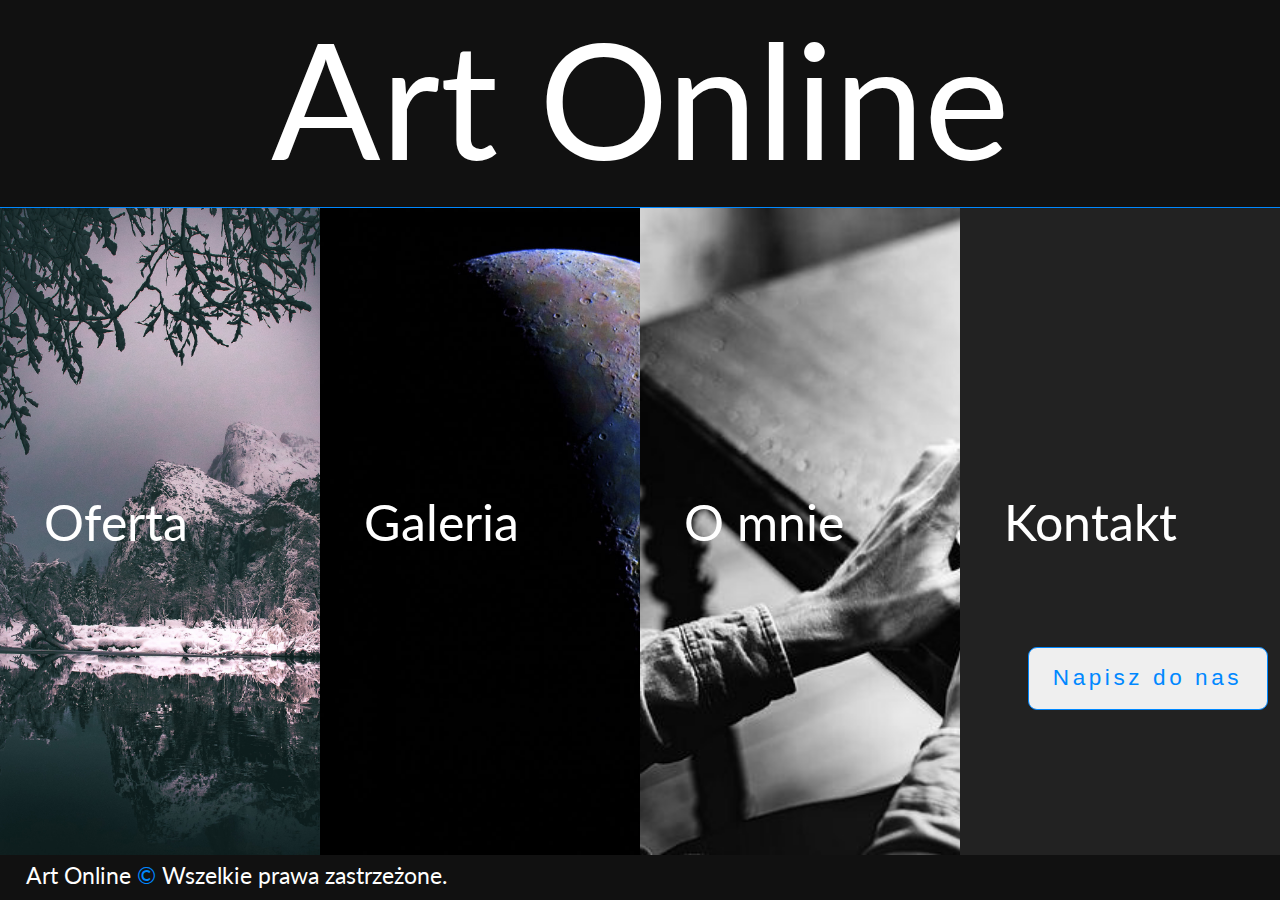
<file: index.htm>
<!DOCTYPE HTML>
<html lang="pl">
<head>
<meta charset="utf-8"/>
<title>Art Online Tworzenie stron internetowych - Strona główna</title>
<meta http-equiv="X-UA-Compatible" content="IE=edge,chrome=1"/>
<link rel="stylesheet" href="style.css" type="text/css"/>
<link rel="stylesheet" media="screen and (max-width: 1000px)" href="RWD_style.css" type="text/css"/>
<link href="https://fonts.googleapis.com/css2?family=Lato&display=swap" rel="stylesheet">
</head>

<body>
<div id="container">
<div id="header"><a href="#">Art Online</a></div>
<a href="Oferta.html"><div id="square_1"><p>Oferta</p><div id="square1"><div class="window"><h4>Oferta</h4><p>Zobacz co oferuję</p></div></div></div></a>
<a href="galeria.html"><div id="square_2"><p>Galeria</p><div id="square2"><div class="window"><h4>Galeria</h4><p>Sprawdź co <br>robię</p></div></div></div></a>
<a href="omnie.html"><div id="square_3"><p>O mnie</p><div id="square3"><div class="window"><h4>O mnie</h4><p>Krótko o mnie</p></div></div></div></a>
<div id="square_4"><p>Kontakt</p><a href="kontakt.html"><button>Napisz do nas</button></a><div id="square4"><p>Skontaktuj się<br> z nami</p></div></div>
	<div style="clear:both;"></div>
<div id="footer">Art Online <span style="color:#0088FF">&copy;</span> Wszelkie prawa zastrzeżone.</div>
</div>
</body>
</html>
</file>
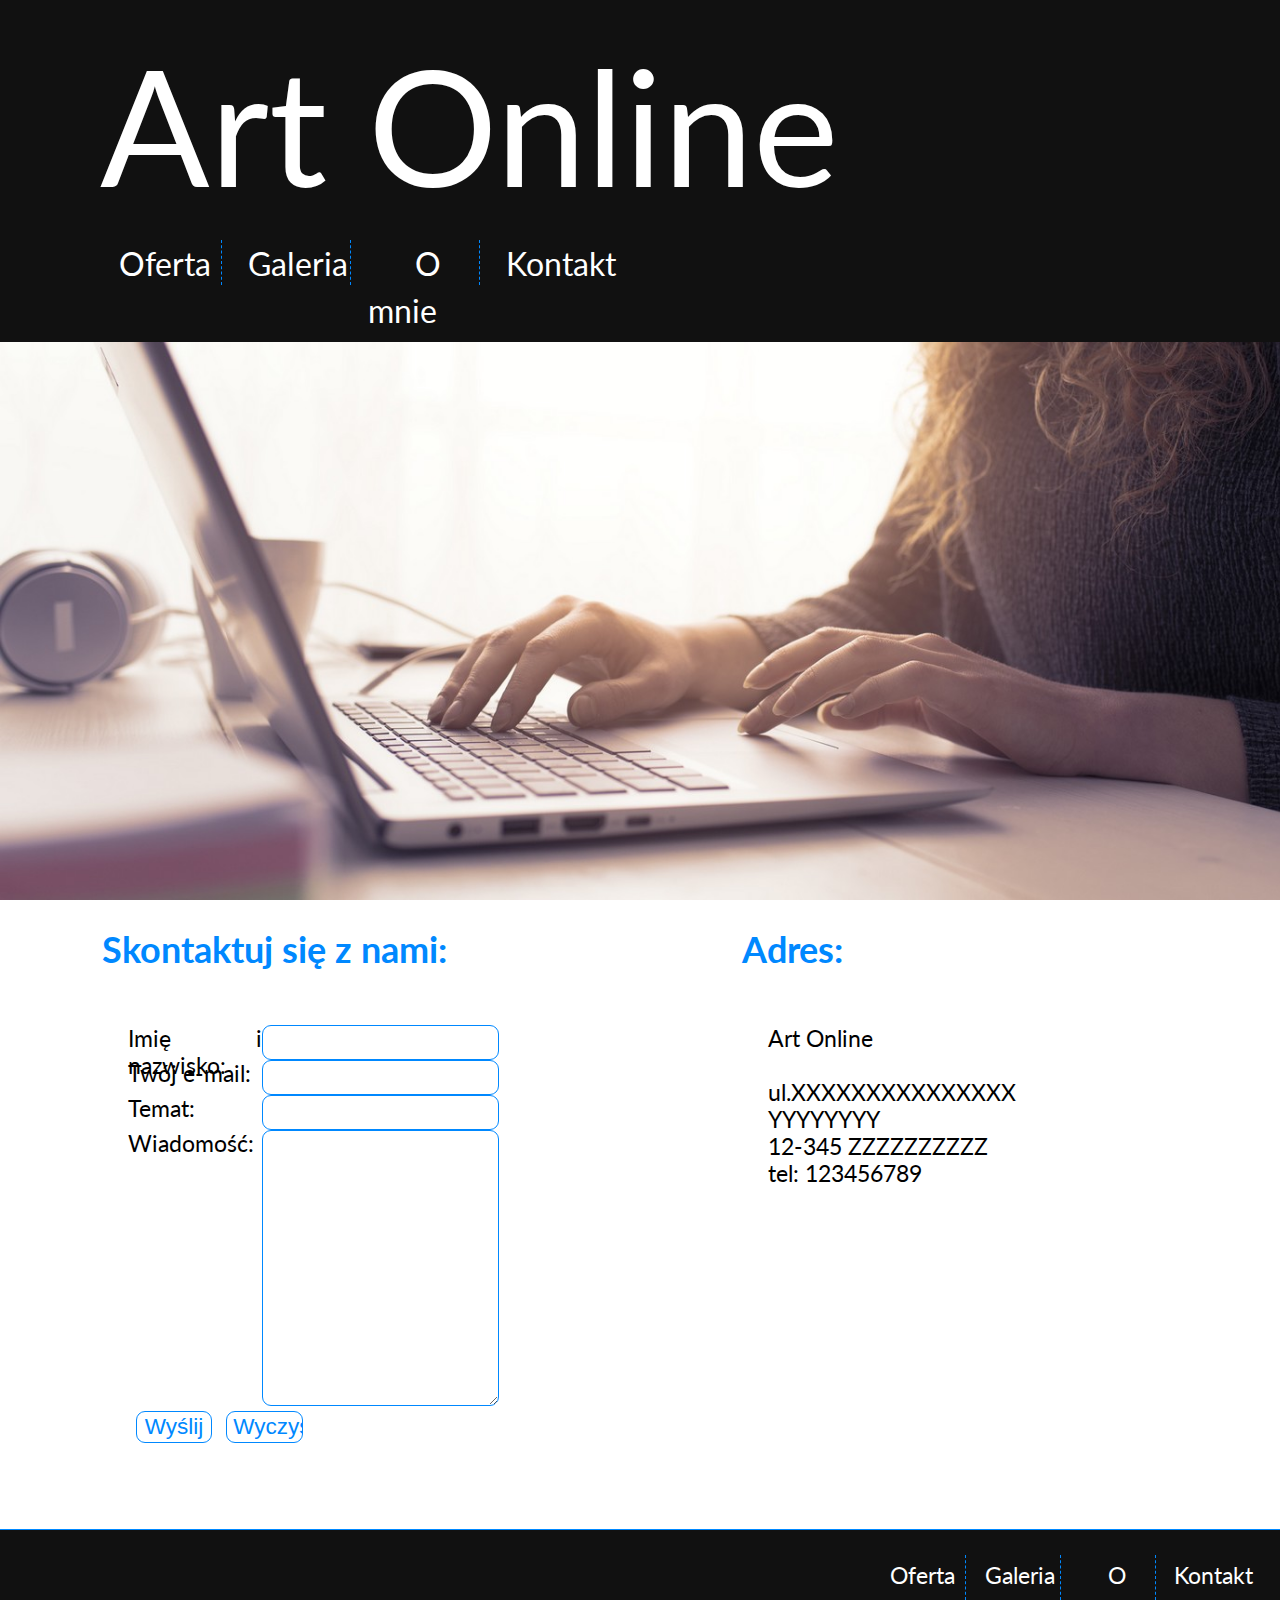
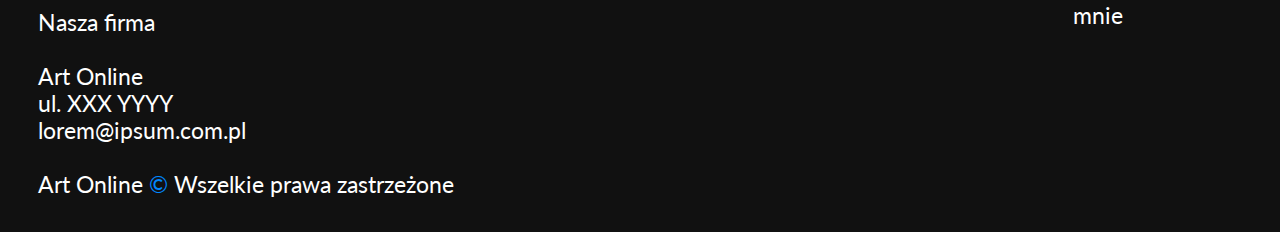
<file: kontakt.html>
<!DOCTYPE HTML>
<html lang="pl">
<head>
<meta charset="utf-8"/>
<title>Art Online - Kontakt</title>
<meta http-equiv="X-UA-Compatible" content="IE=edge,chrome=1"/>
<link rel="stylesheet" href="strona.css" type="text/css"/>
<link rel="stylesheet" href="formularz.css" type="text/css"/>
<link href="https://fonts.googleapis.com/css2?family=Lato&display=swap" rel="stylesheet">
</head>
<body>

<div id="container">
<nav>
	<div id="logo"><a href="index.htm">Art Online</a></div>
	<ol>
		<li><a href="#">Kontakt</a></li>
		<li><a href="omnie.html">O mnie</a></li>
		<li><a href="galeria.html">Galeria</a></li>
		<li><a href="Oferta.html">Oferta</a></li>
	</ol>		
</nav>
<div class="photo"></div>
<h2>Skontaktuj się z nami:</h2><h2>Adres:</h2>
<div class="text">
	<form action="chemik223@gmail.com" method="GET" enctype="application/x-www-form-urlcoded">
		<div style="float:left; width:35%;height:3vh;">Imię i nazwisko:</div><input type="text" name="Imie" name="nazwisko"><br>
		<div style="float:left;width:35%;height:3vh;">Twój e-mail:</div><input type="text" name="e-mail"><br>
		<div style="float:left;width:35%;height:3vh;">Temat:</div><input type="text" name="temat"><br>
		<div style="float:left;width:35%;height:3vh;">Wiadomość:</div>
		<textarea name="Komentarz" cols="40" rows="10"></textarea><br>
		<input type="submit" value="Wyślij">
		<input type="reset" value="Wyczyść"></form>
</div>
<div class="text">Art Online <br><br>ul.XXXXXXXXXXXXXXX<br>YYYYYYYY<br>12-345 ZZZZZZZZZZ<br>tel: 123456789</div>
<div style="clear:both;"></div>
<div id="footer">
<nav>
	<ol>
		<li><a href="kontakt.html">Kontakt</a></li>
		<li><a href="omnie.html">O mnie</a></li>
		<li><a href="galeria.html">Galeria</a></li>
		<li><a href="Oferta.html">Oferta</a></li>
	</ol>		
</nav>
Nasza firma<br><br>

Art Online<br>
ul. XXX YYYY<br>
lorem@ipsum.com.pl<br><br>

<a href="index.html">Art Online</a> <span style="color:#0088FF">&copy;</span> Wszelkie prawa zastrzeżone</div>
</div>
</body>
</html>
</file>
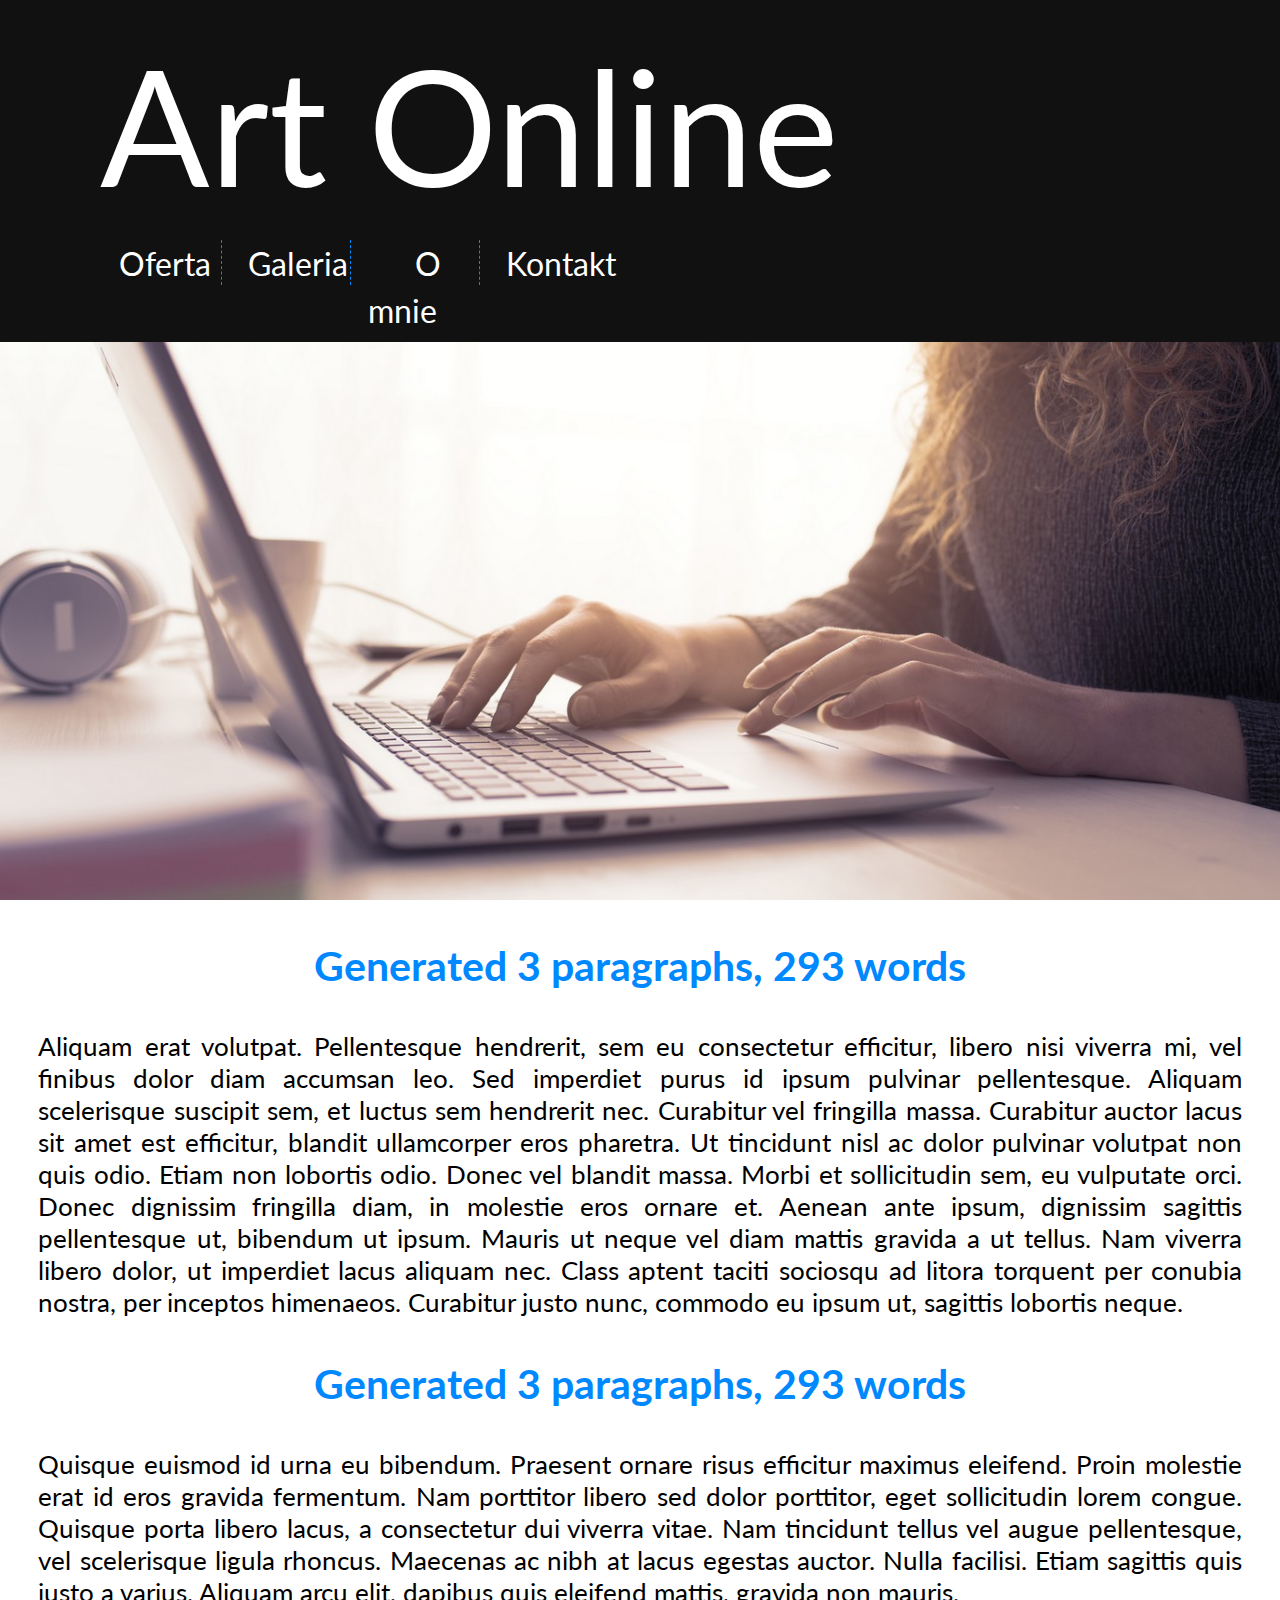
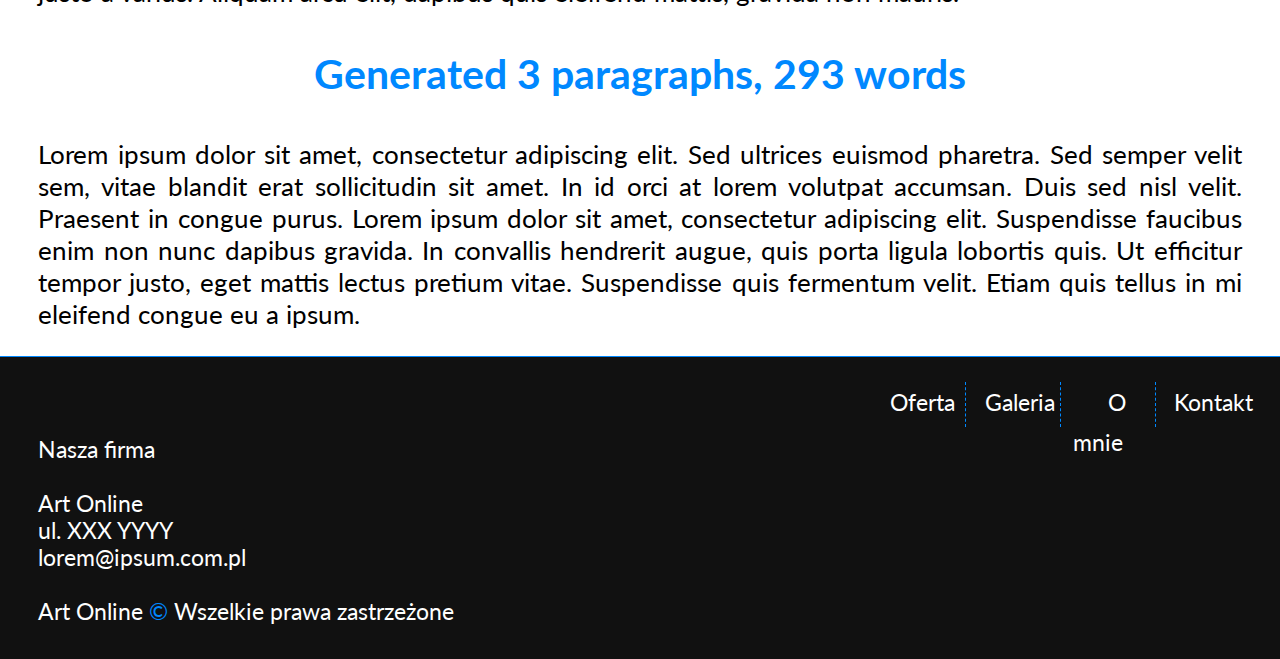
<file: Oferta.html>
<!DOCTYPE HTML>
<html lang="pl">
<head>
<meta charset="utf-8"/>
<title>Art Online - Oferta</title>
<meta http-equiv="X-UA-Compatible" content="IE=edge,chrome=1"/>
<link rel="stylesheet" href="strona.css" type="text/css"/>
<link href="https://fonts.googleapis.com/css2?family=Lato&display=swap" rel="stylesheet">
</head>
<body>

<div id="container">
<nav>
	<div id="logo"><a href="index.htm">Art Online</a></div>
	<ol>
		<li><a href="kontakt.html">Kontakt</a></li>
		<li><a href="omnie.html">O mnie</a></li>
		<li><a href="galeria.html">Galeria</a></li>
		<li><a href="#">Oferta</a></li>
	</ol>		
</nav>
<div class="photo"></div>
	<section>
	<h3>Generated 3 paragraphs, 293 words</h3>
		<p>Aliquam erat volutpat. Pellentesque hendrerit, sem eu consectetur efficitur, libero nisi viverra mi, vel finibus dolor diam accumsan leo. Sed imperdiet purus id ipsum pulvinar pellentesque. Aliquam scelerisque suscipit sem, et luctus sem hendrerit nec. Curabitur vel fringilla massa. Curabitur auctor lacus sit amet est efficitur, blandit ullamcorper eros pharetra. Ut tincidunt nisl ac dolor pulvinar volutpat non quis odio. Etiam non lobortis odio. Donec vel blandit massa. Morbi et sollicitudin sem, eu vulputate orci. Donec dignissim fringilla diam, in molestie eros ornare et. Aenean ante ipsum, dignissim sagittis pellentesque ut, bibendum ut ipsum. Mauris ut neque vel diam mattis gravida a ut tellus. Nam viverra libero dolor, ut imperdiet lacus aliquam nec. Class aptent taciti sociosqu ad litora torquent per conubia nostra, per inceptos himenaeos. Curabitur justo nunc, commodo eu ipsum ut, sagittis lobortis neque.</p>

	</section>
	<section>
	<h3>Generated 3 paragraphs, 293 words</h3>
		<p>Quisque euismod id urna eu bibendum. Praesent ornare risus efficitur maximus eleifend. Proin molestie erat id eros gravida fermentum. Nam porttitor libero sed dolor porttitor, eget sollicitudin lorem congue. Quisque porta libero lacus, a consectetur dui viverra vitae. Nam tincidunt tellus vel augue pellentesque, vel scelerisque ligula rhoncus. Maecenas ac nibh at lacus egestas auctor. Nulla facilisi. Etiam sagittis quis justo a varius. Aliquam arcu elit, dapibus quis eleifend mattis, gravida non mauris.</p>

	</section>
		<section>
	<h3>Generated 3 paragraphs, 293 words</h3>
		<p>Lorem ipsum dolor sit amet, consectetur adipiscing elit. Sed ultrices euismod pharetra. Sed semper velit sem, vitae blandit erat sollicitudin sit amet. In id orci at lorem volutpat accumsan. Duis sed nisl velit. Praesent in congue purus. Lorem ipsum dolor sit amet, consectetur adipiscing elit. Suspendisse faucibus enim non nunc dapibus gravida. In convallis hendrerit augue, quis porta ligula lobortis quis. Ut efficitur tempor justo, eget mattis lectus pretium vitae. Suspendisse quis fermentum velit. Etiam quis tellus in mi eleifend congue eu a ipsum.</p>

	</section>
<div id="footer">
<nav>
	<ol>
		<li><a href="kontakt.html">Kontakt</a></li>
		<li><a href="omnie.html">O mnie</a></li>
		<li><a href="galeria.html">Galeria</a></li>
		<li><a href="Oferta.html">Oferta</a></li>
	</ol>		
</nav>
Nasza firma<br><br>

Art Online<br>
ul. XXX YYYY<br>
lorem@ipsum.com.pl<br><br>

<a href="index.html">Art Online</a> <span style="color:#0088FF">&copy;</span> Wszelkie prawa zastrzeżone</div>
</div>
</body>
</html>
</file>
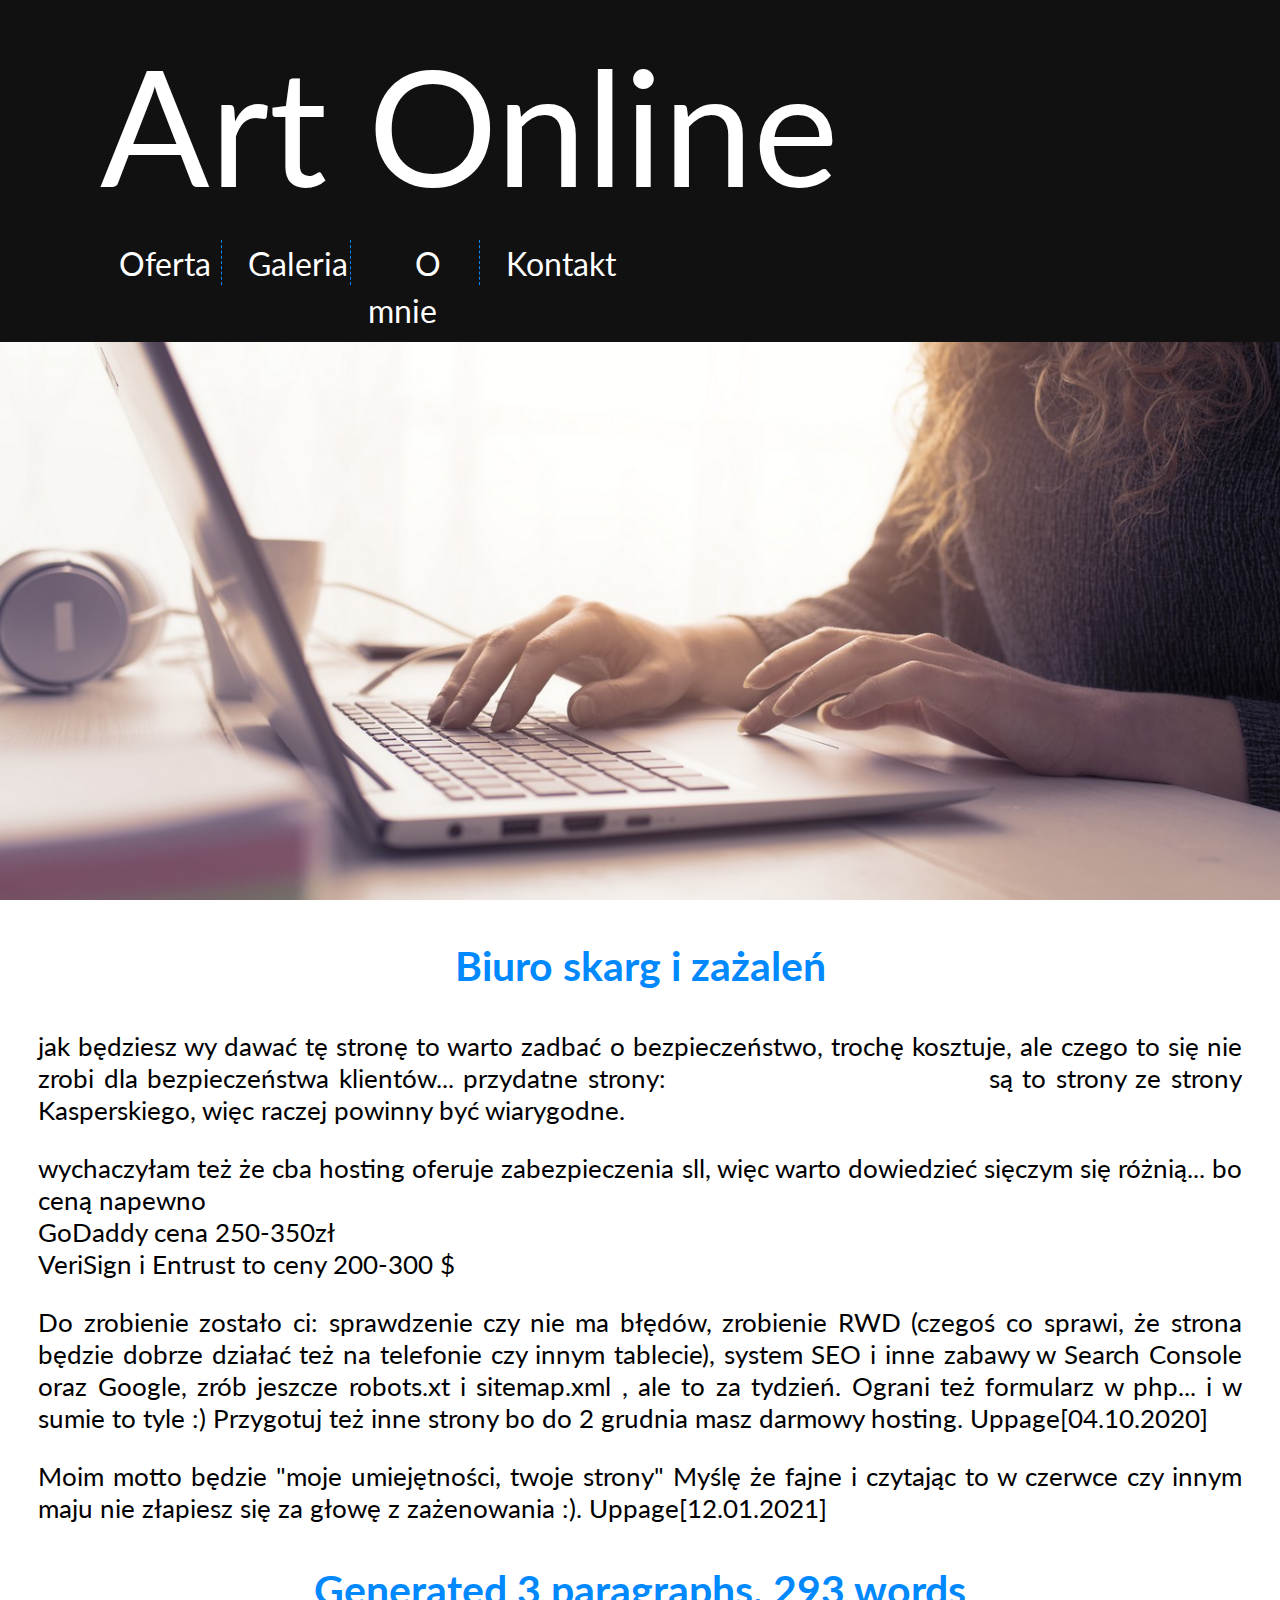
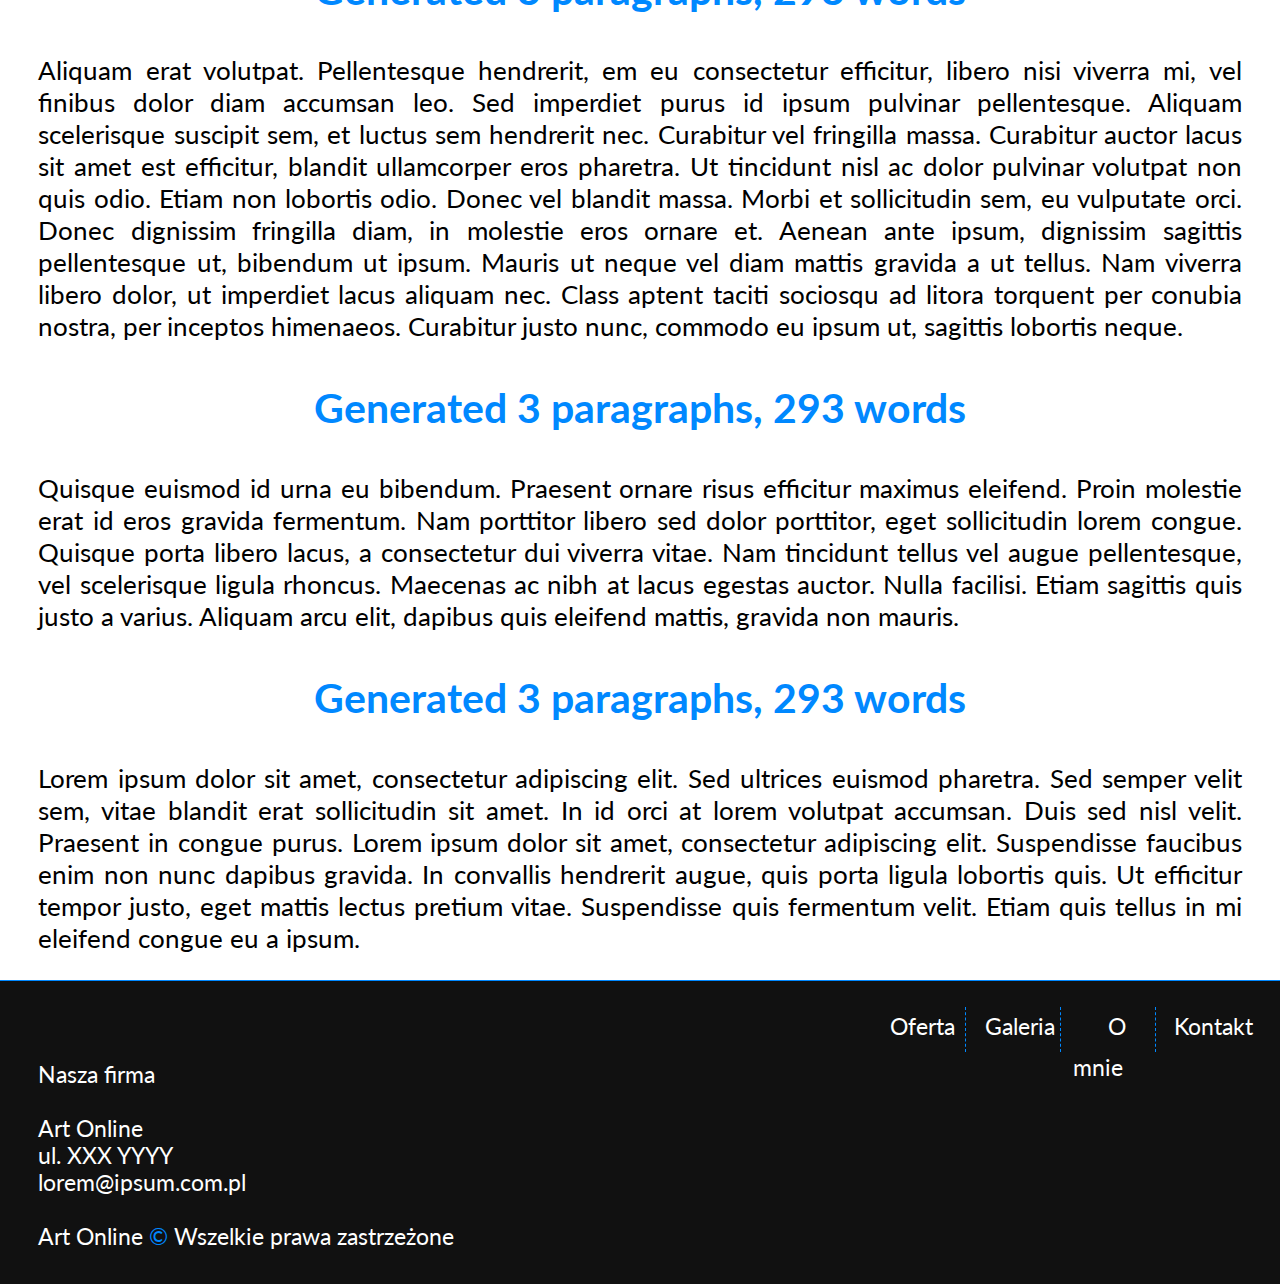
<file: omnie.html>
<!DOCTYPE HTML>
<html lang="pl">
<head>
<meta charset="utf-8"/>
<title>Art Online - O mnie</title>
<meta name="description" content="////////////////////////////" />
  <meta name="keywords" content="////////////////////////////" />
<meta http-equiv="X-UA-Compatible" content="IE=edge,chrome=1"/>
<link rel="stylesheet" href="strona.css" type="text/css"/>
<link href="https://fonts.googleapis.com/css2?family=Lato&display=swap" rel="stylesheet">
</head>
<body>

<div id="container">
<nav>
	<div id="logo"><a href="index.htm">Art Online</a></div>
	<ol>
		<li><a href="kontakt.html">Kontakt</a></li>
		<li><a href="#">O mnie</a></li>
		<li><a href="galeria.html">Galeria</a></li>
		<li><a href="Oferta.html">Oferta</a></li>
	</ol>		
</nav>
<div class="photo"></div>
<section>
	<h3>Biuro skarg i zażaleń</h3>
		<p>jak będziesz wy dawać tę stronę to warto zadbać o bezpieczeństwo, trochę kosztuje, ale czego to się nie zrobi dla bezpieczeństwa klientów... przydatne strony: <a href="https://pl.godaddy.com/web-security/ev-ssl-certificate">GoDaddy<a/> <a href="">VeriSign</a> <a href="https://www.entrust.com/digital-security/certificate-solutions/products/digital-certificates/tls-ssl-certificates/standard-ssl">Entrust</a> są to strony ze strony Kasperskiego, więc raczej powinny być wiarygodne.</p>
		<p>wychaczyłam też że cba hosting oferuje zabezpieczenia sll, więc warto dowiedzieć sięczym się różnią... bo ceną napewno<br>GoDaddy cena 250-350zł<br>VeriSign i Entrust to ceny 200-300 $</p>
		<p>Do zrobienie zostało ci: sprawdzenie czy nie ma błędów, zrobienie RWD (czegoś co sprawi, że strona będzie dobrze działać też na telefonie czy innym tablecie), system SEO i inne zabawy w Search Console oraz Google, zrób jeszcze robots.xt i sitemap.xml , ale to za tydzień. Ograni też formularz w php... i w sumie to tyle :) Przygotuj też inne strony bo do 2 grudnia masz darmowy hosting. Uppage[04.10.2020]</p>
		<p>Moim motto będzie "moje umiejętności, twoje strony" Myślę że fajne i czytając to w czerwce czy innym maju nie złapiesz się za głowę z zażenowania :). Uppage[12.01.2021]</p>
	</section>
	<section>
	<h3>Generated 3 paragraphs, 293 words</h3>
		<p>Aliquam erat volutpat. Pellentesque hendrerit, em eu consectetur efficitur, libero nisi viverra mi, vel finibus dolor diam accumsan leo. Sed imperdiet purus id ipsum pulvinar pellentesque. Aliquam scelerisque suscipit sem, et luctus sem hendrerit nec. Curabitur vel fringilla massa. Curabitur auctor lacus sit amet est efficitur, blandit ullamcorper eros pharetra. Ut tincidunt nisl ac dolor pulvinar volutpat non quis odio. Etiam non lobortis odio. Donec vel blandit massa. Morbi et sollicitudin sem, eu vulputate orci. Donec dignissim fringilla diam, in molestie eros ornare et. Aenean ante ipsum, dignissim sagittis pellentesque ut, bibendum ut ipsum. Mauris ut neque vel diam mattis gravida a ut tellus. Nam viverra libero dolor, ut imperdiet lacus aliquam nec. Class aptent taciti sociosqu ad litora torquent per conubia nostra, per inceptos himenaeos. Curabitur justo nunc, commodo eu ipsum ut, sagittis lobortis neque.</p>

	</section>
	<section>
	<h3>Generated 3 paragraphs, 293 words</h3>
		<p>Quisque euismod id urna eu bibendum. Praesent ornare risus efficitur maximus eleifend. Proin molestie erat id eros gravida fermentum. Nam porttitor libero sed dolor porttitor, eget sollicitudin lorem congue. Quisque porta libero lacus, a consectetur dui viverra vitae. Nam tincidunt tellus vel augue pellentesque, vel scelerisque ligula rhoncus. Maecenas ac nibh at lacus egestas auctor. Nulla facilisi. Etiam sagittis quis justo a varius. Aliquam arcu elit, dapibus quis eleifend mattis, gravida non mauris.</p>

	</section>
	<section>
	<h3>Generated 3 paragraphs, 293 words</h3>
		<p>Lorem ipsum dolor sit amet, consectetur adipiscing elit. Sed ultrices euismod pharetra. Sed semper velit sem, vitae blandit erat sollicitudin sit amet. In id orci at lorem volutpat accumsan. Duis sed nisl velit. Praesent in congue purus. Lorem ipsum dolor sit amet, consectetur adipiscing elit. Suspendisse faucibus enim non nunc dapibus gravida. In convallis hendrerit augue, quis porta ligula lobortis quis. Ut efficitur tempor justo, eget mattis lectus pretium vitae. Suspendisse quis fermentum velit. Etiam quis tellus in mi eleifend congue eu a ipsum.</p>

	</section>
<div id="footer">
<nav>
	<ol>
		<li><a href="kontakt.html">Kontakt</a></li>
		<li><a href="omnie.html">O mnie</a></li>
		<li><a href="galeria.html">Galeria</a></li>
		<li><a href="Oferta.html">Oferta</a></li>
	</ol>		
</nav>
Nasza firma<br><br>

Art Online<br>
ul. XXX YYYY<br>
lorem@ipsum.com.pl<br><br>

<a href="index.html">Art Online</a> <span style="color:#0088FF">&copy;</span> Wszelkie prawa zastrzeżone</div>

</body>
</html>
</file>
<file: style.css>
body
{
	font-family: 'Lato', sans-serif;
	margin: 0!important;
	background-color: #000;
	color:white;
}
#header
{
	text-align: center;
	float:left;
	font-size:18vh;
	height:23vh;
	width:100%;
	background-color:#111111;
	border-bottom: solid 0.1vh #0088FF;
	
}

a>#square_1
{
	background:url("photo1.jpg");
	background-repeat: no-repeat;
	background-size: cover;	
}

#square_1
{
	z-index:1;
	position:relative;
	font-size:5.5vh;
	height:71.9vh;
	width:25%;
	float:left;
}
#square_1>p
{
	padding-top:26vh;
	padding-left:13.7%;
	font-size:5.5vh;
	color: #ffffff;
}
#square_1>#square1
{
	display: none;
}
#square_1:hover>#square1
{
	background:url("photo1.jpg");
	background-repeat: no-repeat; 
	background-size: cover;	
	position:absolute;
	margin:0;
	float:left;
	width:100%;
	height:71.9vh;
	z-index:1;
	display:block;
	top:0;
	left:0;
}
#square_1:hover>h4
{	z-index:2;
	padding-top:12vh;
	padding-left:13.7%;
	font-size:4.3vh;
	color: #0088FF;
	background-color:black;
}
#square_1:hover>#square1>.window
{
	z-index:2;
	position:absolute;
	background: rgba(0,136,255,0.3);
	width:100%;
	height:71.9vh;
	top:0;
	left:0;
}
#square_1:hover>#square1>.window>p
{
	color: #ffffff;
	text-align:center;
	marign:0 !important;
	padding-top:4.2vh;
	padding-right:20%;
	font-size:5.5vh;
}
h4
{
	font-weight: 500;
	z-index:2;
	padding-top:10.5vh;
	padding-left:13.7%;
	font-size:4.3vh;
	color: #0088FF;
}
a>#square_2
{
	background: url("photo3.jpg");
	background-repeat: no-repeat; 
	background-size: cover;	
}

#square_2
{
	
	z-index:1;
	position:relative;
	font-size:5.5vh;
	height:71.9vh;
	width:25%;
	float:left;
}
#square_2>p
{
	padding-top:26vh;
	padding-left:13.7%;
	font-size:5.5vh;
	color: #ffffff;
}
#square_2>#square2
{
	display: none;
}
#square_2:hover>#square2
{
	background: url("photo3.jpg");
	background-repeat: no-repeat; 
	background-size: cover;	
	position:absolute;
	margin:0;
	float:left;
	width:100%;
	height:71.9vh;
	z-index:1;
	display:block;
	top:0;
	left:0;
}
#square_2:hover>#square2>.window
{
	z-index:2;
	position:absolute;
	background: rgba(0,136,255,0.3);
	width:100%;
	height:71.9vh;
	top:0;
	left:0;
}
#square_2:hover>#square2>.window>p
{
	color: #ffffff;
	marign:0 !important;
	padding-right:13%;
	padding-top: 4.3vh;
	text-align:center;
	
	font-size:5.5vh;
}

a>#square_3
{
	background: url("photo2.jpg");
	background-repeat: no-repeat; 
	background-size: cover;	
}

#square_3
{
	z-index:1;
	position:relative;
	font-size:5.5vh;
	height:71.9vh;
	width:25%;
	float:left;
}
#square_3>p
{
	padding-top:26vh;
	padding-left:13.7%;
	font-size:5.5vh;
	color: #ffffff;
}
#square_3>#square3
{
	display: none;
}
#square_3:hover>#square3
{
	background: url("photo2.jpg");
	background-repeat: no-repeat; 
	background-size: cover;	
	position:absolute;
	margin:0;
	float:left;
	width:100%;
	height:71.9vh;
	z-index:1;
	display:block;
	top:0;
	left:0;
}
#square_3:hover>#square3>.window
{
	z-index:2;
	position:absolute;
	background: rgba(0,136,255,0.3);
	width:100%;
	height:71.9vh;
	top:0;
	left:0;
}
#square_3:hover>#square3>.window>p
{
	color: #ffffff;
	text-align:center;
	padding-top: 4.3vh;
	padding-left:0%;
	font-size:5.5vh;
}
#square_4
{
	background-color:#222222;
	color: #ffffff;
	position:relative;
	font-size:5.5vh;
	height:71.9vh;
	width:25%;
	float:left;
}
#square_4>p
{
	padding-top:26vh;
	padding-left:13.7%;
	font-size:5.5vh;
	color: #ffffff;
}
#square_4>#square4
{
	display: none;
}
#square_4:hover>p
{
	padding-top:12vh;
	padding-left:13.7%;
	font-size:4.3vh;
	color: #0088FF;
}
#square_4:hover>#square4
{
	color: #ffffff;
	position:absolute;
	margin:0;
	float:left;
	width:100%;
	height:71.9vh;
	z-index:1;
	display:block;
	top:0;
}
#square_4:hover>#square4>p
{
	text-align:center;
	color: #ffffff;
	padding-top:26vh;
	padding-left:3.7%;
	font-size:5.5vh;
}
a>button
{
	top:19.5em;
	left:3em;
	position:absolute;
	z-index:3;
	letter-spacing: 0.4vh;
	width:75%;
	height:7vh;
	font-size:2.5vh;
	padding: 1vh 0;
	color:#0088FF;
	border-radius:1vh;
	border: solid #0088FF 0.1vh;
}
a>button:hover
{
	cursor:pointer;
	color:#ffffff ;
	background-color:#0088FF;
}
#footer
{
	background-color:#111111;
	padding:0.8vh 2%;
	height:3.4vh;
	width:96%;
	font-size: 2.5vh;
}


a:visited
{
	color:white;
	text-decoration: none;
}
a:hover
{
	color:white;
	text-decoration: none;
}
a:link
{	color:white;
	text-decoration: none;
}
</file>
<file: RWD_style.css>
@media screen and (max-width<max-height) 
{
#header
{
	text-align: center;
	float:left;
	font-size:5px;
	height:23vh;
	width:100%;
	background-color:#111111;
	border-bottom: solid 0.1vh #0088FF;
	
}

a>#square_1
{
	background:url("photo1.jpg");
	background-repeat: no-repeat;
	background-size: cover;	
}

#square_1
{
	z-index:1;
	position:relative;
	font-size:5.5vh;
	height:100px;
	float:left;
}
#square_1>p
{
	padding-top:26vh;
	padding-left:13.7%;
	font-size:5.5vh;
	color: #ffffff;
}
#square_1>#square1
{
	display: none;
}
#square_1:hover>#square1
{
	background:url("photo1.jpg");
	background-repeat: no-repeat; 
	background-size: cover;	
	position:absolute;
	margin:0;
	float:left;
	width:100%;
	height:71.9vh;
	z-index:1;
	display:block;
	top:0;
	left:0;
}
#square_1:hover>h4
{	z-index:2;
	padding-top:12vh;
	padding-left:13.7%;
	font-size:4.3vh;
	color: #0088FF;
	background-color:black;
}
#square_1:hover>#square1>.window
{
	z-index:2;
	position:absolute;
	background: rgba(0,136,255,0.3);
	width:100%;
	height:71.9vh;
	top:0;
	left:0;
}
#square_1:hover>#square1>.window>p
{
	color: #ffffff;
	text-align:center;
	marign:0 !important;
	padding-top:4.2vh;
	padding-right:20%;
	font-size:5.5vh;
}
h4
{
	font-weight: 500;
	z-index:2;
	padding-top:10.5vh;
	padding-left:13.7%;
	font-size:4.3vh;
	color: #0088FF;
}
a>#square_2
{
	background: url("photo3.jpg");
	background-repeat: no-repeat; 
	background-size: cover;	
}

#square_2
{
	
	z-index:1;
	position:relative;
	font-size:5.5vh;
	height:71.9vh;
	width:25%;
	float:left;
}
#square_2>p
{
	padding-top:26vh;
	padding-left:13.7%;
	font-size:5.5vh;
	color: #ffffff;
}
#square_2>#square2
{
	display: none;
}
#square_2:hover>#square2
{
	background: url("photo3.jpg");
	background-repeat: no-repeat; 
	background-size: cover;	
	position:absolute;
	margin:0;
	float:left;
	width:100%;
	height:71.9vh;
	z-index:1;
	display:block;
	top:0;
	left:0;
}
#square_2:hover>#square2>.window
{
	z-index:2;
	position:absolute;
	background: rgba(0,136,255,0.3);
	width:100%;
	height:71.9vh;
	top:0;
	left:0;
}
#square_2:hover>#square2>.window>p
{
	color: #ffffff;
	marign:0 !important;
	padding-right:13%;
	padding-top: 4.3vh;
	text-align:center;
	
	font-size:5.5vh;
}

a>#square_3
{
	background: url("photo2.jpg");
	background-repeat: no-repeat; 
	background-size: cover;	
}

#square_3
{
	z-index:1;
	position:relative;
	font-size:5.5vh;
	height:71.9vh;
	width:25%;
	float:left;
}
#square_3>p
{
	padding-top:26vh;
	padding-left:13.7%;
	font-size:5.5vh;
	color: #ffffff;
}
#square_3>#square3
{
	display: none;
}
#square_3:hover>#square3
{
	background: url("photo2.jpg");
	background-repeat: no-repeat; 
	background-size: cover;	
	position:absolute;
	margin:0;
	float:left;
	width:100%;
	height:71.9vh;
	z-index:1;
	display:block;
	top:0;
	left:0;
}
#square_3:hover>#square3>.window
{
	z-index:2;
	position:absolute;
	background: rgba(0,136,255,0.3);
	width:100%;
	height:71.9vh;
	top:0;
	left:0;
}
#square_3:hover>#square3>.window>p
{
	color: #ffffff;
	text-align:center;
	padding-top: 4.3vh;
	padding-left:0%;
	font-size:5.5vh;
}
#square_4
{
	background-color:#222222;
	color: #ffffff;
	position:relative;
	font-size:5.5vh;
	height:71.9vh;
	width:25%;
	float:left;
}
#square_4>p
{
	padding-top:26vh;
	padding-left:13.7%;
	font-size:5.5vh;
	color: #ffffff;
}
#square_4>#square4
{
	display: none;
}
#square_4:hover>p
{
	padding-top:12vh;
	padding-left:13.7%;
	font-size:4.3vh;
	color: #0088FF;
}
#square_4:hover>#square4
{
	color: #ffffff;
	position:absolute;
	margin:0;
	float:left;
	width:100%;
	height:71.9vh;
	z-index:1;
	display:block;
	top:0;
}
#square_4:hover>#square4>p
{
	text-align:center;
	color: #ffffff;
	padding-top:26vh;
	padding-left:3.7%;
	font-size:5.5vh;
}
a>button
{
	top:19.5em;
	left:3em;
	position:absolute;
	z-index:3;
	letter-spacing: 0.4vh;
	width:75%;
	height:7vh;
	font-size:2.5vh;
	padding: 1vh 0;
	color:#0088FF;
	border-radius:1vh;
	border: solid #0088FF 0.1vh;
}

#footer
{
	background-color:#111111;
	padding:0.8vh 2%;
	height:3.4vh;
	width:96%;
	font-size: 2.5vh;
}















}
</file>
<file: strona.css>
body
{
	font-family: 'Lato', sans-serif;
	font-size: 20px;
	margin: 0!important;
	background-color: #000;
	color:#000;
}
#container
{
background-color:#fff;
}
#logo
{
	padding-top:3vh;
	font-size:18vh;
	margin-left:3%;
}
#logo a
{
	font-family: 'Lato', sans-serif;
	padding:1vh 5%;
}

nav
{
	background-color: #111111;
	height:38vh;
	color:white;
	width:100%;
}
nav>ol
{
	padding:2vh 0!important;
	margin: 0!important;
	margin-bottom:5vh;
	width:50%;
	list-style-type: none;
	float:left;
}
nav>ol>li
{
	font-size:3.5vh;
	float:right;
	text-align: center;
	line-height: 150%;
	border-right: dashed #0088FF 0.1vh;
	width:20%;
	height:5vh;
}
nav>ol>li>a
{
	padding:1.5vh 20%;
	text-align: center;
}
nav>ol>li>a:hover
{
	color:#0088FF;
}
nav>ol>li:first-child
{	
	margin-right:5%;
	border-right: none;
}
.photo
{
	background: url("logo.jpg");
	background-repeat: no-repeat; 
	background-size: cover;	
	height:62vh;
	width:100%;
}
section
{
	font-size: 2.9vh;
	margin:0 3%;
}
p
{	
	text-align:justify;
}
h3
{
	color:#0088FF;
	text-align:center;
	font-size:4.5vh;
}

#footer
{
	border-top: 0.1vh solid #0088FF;	
	background-color:#111111;
	padding:0.8vh;
	padding-left:3%;
	font-size: 2.5vh;
	height:32vh;
	color:white;
}
#footer>nav
{
	margin-top:3vh;
	height:8vh;
	color:white;
	width:100%;
	margin:0;
}
#footer>nav>ol
{
	margin-bottom:5vh;
	width:38%;
	list-style-type: none;
	float:right;
}
#footer>nav>ol>li
{
	font-size: 2.5vh;
	float:right;
	text-align: center;
	line-height: 180%;
	border-right: dashed #0088FF 0.1vh;
	width:20%;
	height:5vh;
}
#footer>nav>ol>li>a
{
	padding:1.5vh 20%;
	text-align: center;
}
#footer>nav>ol>li>a:hover
{
	color:#0088FF;
}
#footer>nav>ol>li:first-child
{	
	margin-right:5%;
	border-right: none;
}
a:visited
{
	color:white;
	text-decoration: none;
}
a:hover
{
	color:white;
	text-decoration: none;
}
a:link
{	color:white;
	text-decoration: none;
}
a:visited
{
	color:white;
	text-decoration: none;
}
a:hover
{
	color:white;
	text-decoration: none;
}
a:link
{	color:white;
	text-decoration: none;
}
</file>
<file: formularz.css>
.text
{
	float:left;
	margin: 0 !important;
	text-align:justify;
	font-size:2.5vh;
	padding: 3vh 10%;
	width:30%;
	height:53vh;
}
h2
{
	color:#0088FF;
	font-size:4vh;
	float:left;
	width:34%;
	padding:3vh 8%;
	margin: 0;
}
input[type="text"],textarea
{
	font-size:3vh;
	width:60%;
	border: solid #0088FF 0.1vh;
	border-radius:1vh;
}
textarea
{
	height:30vh;
	max-height:38vh;
	max-width:94%;
}
input[type="submit"],
input[type="reset"]
{
	margin-left:2%;
	font-size:2.5vh;
	background-color:white;
	color:#0088FF;
	border: solid #0088FF 0.1vh;
	border-radius:1vh;
	height:3.5vh;
	width:20%;
}
input[type="submit"]:hover,
input[type="reset"]:hover
{
	background-color:#0088FF;
	color:white;
}
</file>
